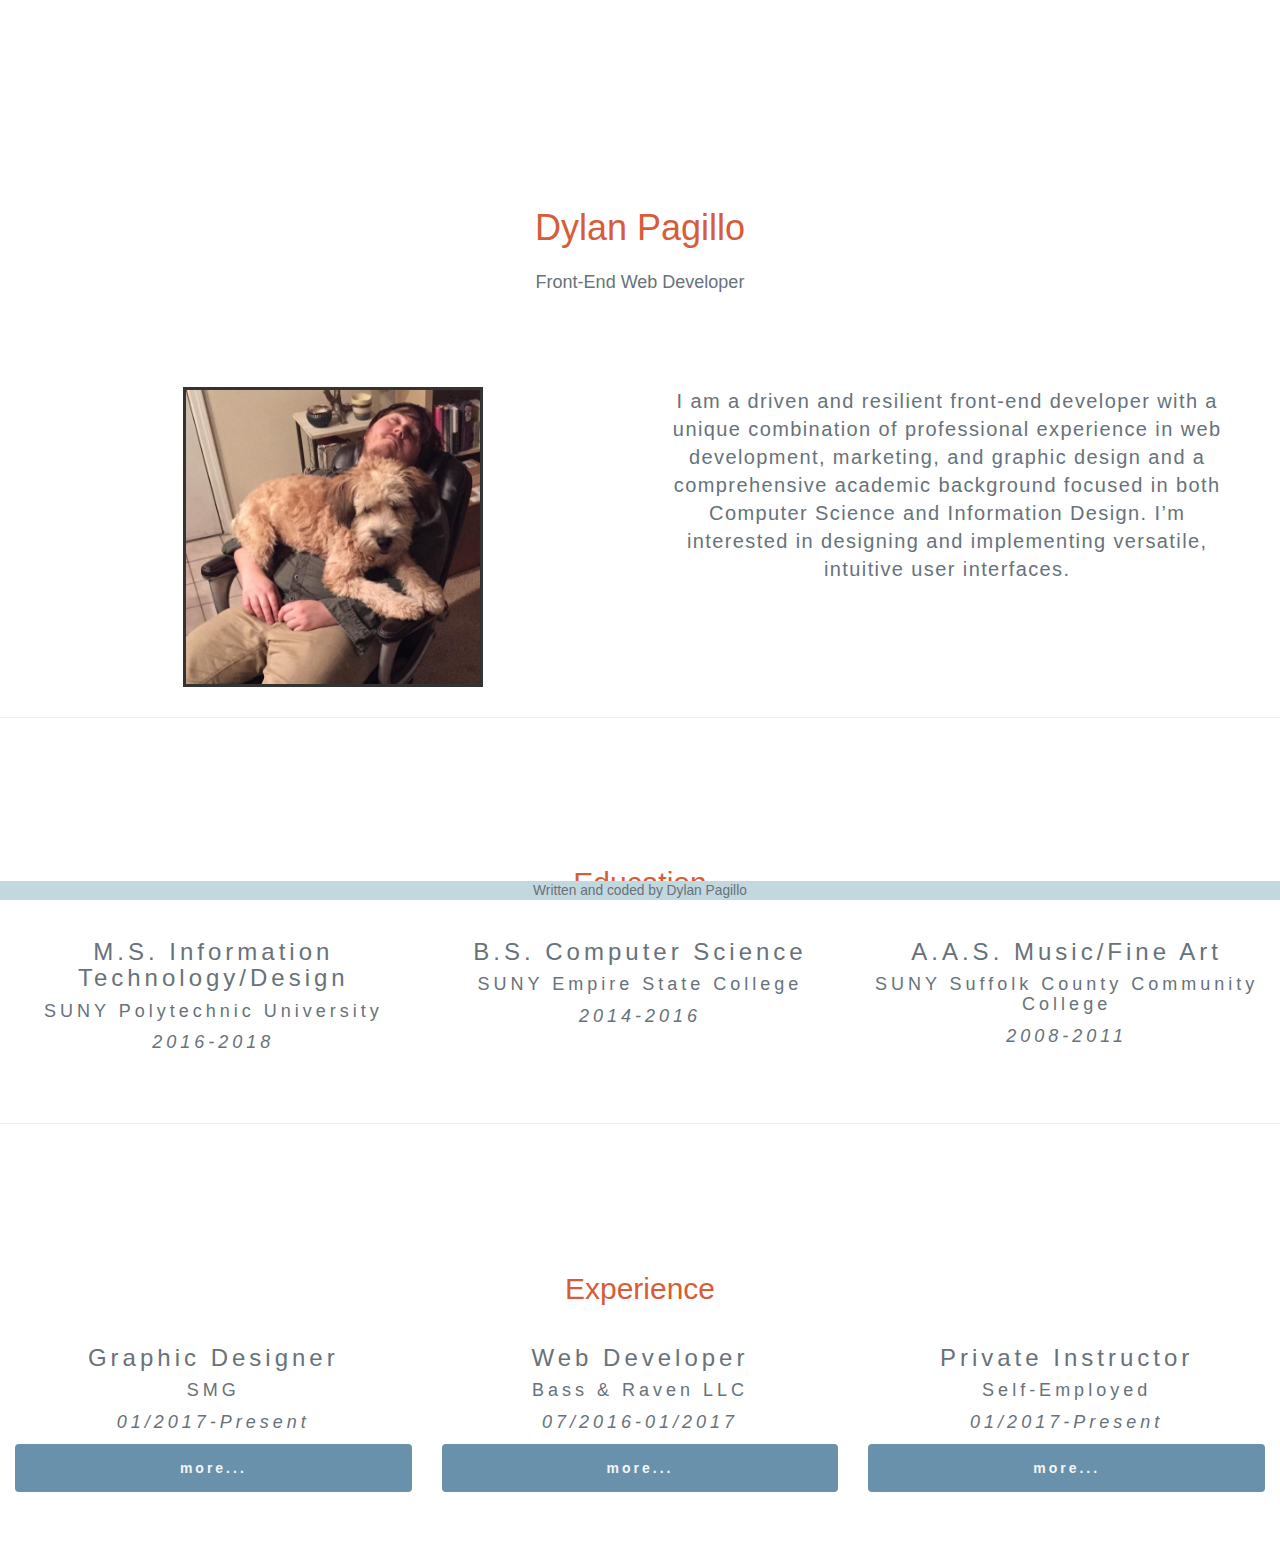
<file: Portfolio_Page.html>
<!DOCTYPE html>
<html>
<head>
 
  <title>Dylan Pagillo</title>
   <link rel='stylesheet prefetch' href='https://cdnjs.cloudflare.com/ajax/libs/twitter-bootstrap/3.3.7/css/bootstrap.min.css'>
<link rel='stylesheet prefetch' href='https://cdnjs.cloudflare.com/ajax/libs/animate.css/3.5.2/animate.min.css'>
 <script src="https://ajax.googleapis.com/ajax/libs/jquery/3.2.1/jquery.min.js"></script>
  <script src="https://maxcdn.bootstrapcdn.com/bootstrap/3.3.7/js/bootstrap.min.js"></script>
    <link rel="stylesheet" type="text/css" href="portfolio.css">

</head>
<body>
<div class="page containter-fluid">
  <div class="row">
    <div class="col-xs-12">

      <h1 class="animated fadeInDown">
        Dylan Pagillo
        </h1>


      <div>
        <h4 class="animated fadeInDown">
          Front-End Web Developer
         </h4>

      </div>
      <!-- <img class="img img-responsive center-block animated fadeIn" width="600" height="364.5394736842105" src="https://consequenceofsound.files.wordpress.com/2015/11/andrew-bird-world-tour-2015.png"/> -->


    </div>
  </div>


  <!-- information -->
  <div class="bio animated fadeInUp">
    <div class="col-xs-12 col-sm-12 col-md-6">
      <img class="img img-responsive center-block animated fadeIn" width="300" height="182.269736842" src="Dylan and Peggy on Chair.jpg"/>
    </div>

    <div class="col-xs-12 col-sm-12 col-md-6">
      <p>
        I am a driven and resilient front-end developer with a unique combination of professional experience in web development, marketing, and graphic design and a comprehensive academic background focused in both Computer Science and Information Design. I’m interested in designing and implementing versatile, intuitive user interfaces.</p>
    </div>
  </div>

  <hr width="100%" margin:3%;>

  <div class="animated fadeIn">
    <h2>Education</h2>
    <h3></h3>
  </div>

  
    <div class="disc col-xs-12 col-sm-4 col-md-4 animated bounceInLeft">
          <h3>M.S. Information Technology/Design</h3>
          <h4>SUNY Polytechnic University</h4>
      <h4><em>2016-2018</em></h4>
      <br>

    </div>

 <div class="disc col-xs-12 col-sm-4 col-md-4 animated bounceInUp">
          <h3>B.S. Computer Science</h3>
          <h4>SUNY Empire State College</h4>
      <h4><em>2014-2016</em></h4>
      <br>

    </div>

    <div class="disc col-xs-12 col-sm-4 col-md-4 animated bounceInRight">
          <h3>A.A.S. Music/Fine Art</h3>
          <h4>SUNY Suffolk County Community College</h4>
      <h4><em>2008-2011</em></h4>
      <br>

    </div>

  <hr width="100%" margin:2%;>

<!--   Work History -->

   <div class="animated fadeIn">
    <h2>Experience</h2>
    <h3></h3>
  </div>

  
    <div class="disc col-xs-12 col-sm-4 col-md-4 colour-5 animated bounceInLeft">
          <h3>Graphic Designer</h3>
          <h4>SMG</h4>
      <h4><em>01/2017-Present</em></h4>


 <a href="#demo" class="btn btn-info center-block" data-toggle="collapse">more...</a>
  <div id="demo" class="collapse">
       <p>Coordinate and execute marketing and design projects across multiple departments, working with the sales and project management teams to design and develop effective marketing materials (digital and print). Design, maintain, and update the company website using Wordpress, utilizing A/B testing and optimum design practices.</p>
  </div>


      <br>

    </div>

   <div class="disc col-xs-12 col-sm-4 col-md-4 colour-5 animated bounceInUp">
          <h3>Web Developer</h3>
          <h4>Bass & Raven LLC</h4>
      <h4><em>07/2016-01/2017</em></h4>

 <a href="#demo1" class="btn btn-info center-block buttonColor" data-toggle="collapse">more...</a>
  <div id="demo1" class="collapse">
   <p>Maintained existing website as well as developed design and content updates (weekly/monthly specials, email campaigns, banners, adding & updating product listings, etc.) Trained and supervised Marketing interns. Provided sales and traffic insight via Google Analytics. Coordinated with Senior Software Engineer to develop internal ecommerce applications in order to create solutions to web-based issues,.</p>
  </div>

      <br>

    </div>

    <div class="disc col-xs-12 col-sm-4 col-md-4 colour-5 animated bounceInRight">
          <h3>Private Instructor</h3>
          <h4>Self-Employed</h4>
      <h4><em>01/2017-Present</em></h4>

 <a href="#demo2" class="btn btn-info center-block text-center" data-toggle="collapse">more...</a>
  <div id="demo2" class="collapse">
  <p>Responsible for the coordination, planning, and instruction of private music lessons for approximately 20 students at any given time. Prepared students for state music assessments, auditions, and public performances</p>
  </div>

     
      <br>

    </div>


</div>



</body>

<footer>
<div class="footer">
  <footer class="footer">Written and coded by Dylan Pagillo</footer>
</div>
</footer>

</html>
</file>
<file: portfolio.css>
/*navbar*/

.navbar{
  background: #6991ac;
}

.navbar .navbar-nav>li>a {
  color: white;
}

.navbar .navbar-brand {
    color: #ffffff;
}

.navbar-default .navbar-toggle .icon-bar {
    background-color: white;
}

.navbar .navbar-brand>li>a {
  color: white;
}

.navbar-inverse navbar-brand{
  
}

/*********/

p {
  letter-spacing: 1.4px;
  line-height: 1.4;
  text-align: center;
  font-family: 'Raleway', sans-serif;
  color: #67727A;
  font-size:20px;
}


.page {
  min-height: 100vh;
  width: 100vw;
  overflow-y: hidden;
  overflow-x: hidden;
  margin: 0;
  padding: 0;
}


.fullscreen {
  min-height: 100vh;
  width: 100vw;
  overflow-y: hidden;
  overflow-x: hidden;
  margin: 0;
  padding: 0, 0;
}

h1 {
  font-family: 'Raleway', sans-serif;
  text-align: center;
  color: #D75c37;  margin-bottom: 2%;
  text-rendering: optimizeLegibility;
  padding-top: 10%;
  padding-bottom: -10%;

}

h2 {
  text-align: center;
    color: #D75c37;
    font-family: 'Raleway', sans-serif;
    padding-top: 10%;

    
}

h3 {
  text-align: center;
  font-family: 'Raleway', sans-serif;
    color: #67727A;
}

h4 {
  text-align: center;
  font-family: 'Raleway', sans-serif;
  margin-bottom: 3%;
  color: #67727A;

}

h5 {
  text-align: center;
  font-family: 'Raleway', sans-serif;
  margin-bottom: 3%;
  color: #67727A;

}

body {
  margin-top: 60px;
  background-color: #ffffff;
   font-size: 100%;     /* flexible baseline */
    font-size: 1.375em;  /* 22px */
    line-height: 1.4;
}

.img {
  border: solid;
}

.thick-green-border {
  border-color: green;
  border-width: 1px;
  border-style: solid;
  border-radius: 50%;
}

.fadeInUp {
  animation-duration: 1s;
}

.fadeInDown {
  animation-duration: 1s;
}

.fadeIn {
  animation-duration: 1s;
}

.bounceInLeft {
  animation-delay: 1s;
}

.bounceInUp {
  animation-delay: 1s;
}

.bounceInRight {
  animation-delay: 1s;
}

.footer {
  padding: -70%;
  margin-top: 1%;
  background-color: #C3d7df;
   color: #67727A;
  text-align: center;
  bottom:0;
  display:block;
  position:fixed;
  width: 100%;
  z-index:9;
}

.footer-text{
  padding:30%, 0;
}

.disc {
  letter-spacing: 4px;
  line-height: 2;
}

.bio {
  margin: 2%;
}

.divPad{
  padding: 3%;
}

.btn {
    padding: 14px 24px;
    border: 0 none;
    font-weight: 700;
    letter-spacing: 3px;
    background: #6991ac;
    color: #f5f5f5;
    margin-bottom: 1.1em;
}

.btn:focus, .btn:active:focus, .btn.active:focus {
    outline: 0 none;
    background: #D75c37; 
}

.btn:hover{
  background:#C3d7df;    
}





/* display this row with flex and use wrap (= respect columns' widths) */

.row-flex {
  display: flex;
  flex-wrap: wrap;
}


/* vertical spacing between columns */

[class*="col-"] {
  margin-bottom: 30px;
}

.content {
  height: 100%;
  padding: 20px 20px 10px;
  color: #fff;
}


/* Demo backgrounds and styling*/

.colour-1 {
  background: #483C46;
  color: #fff;
}

.colour-2 {
  background: #3C6E71;
}

.colour-3 {
  background: #70AE6E;
}

.colour-4 {
  background: #82204A;
}

.colour-5 {
  background: #ffffff;
}

.colour-6 {
  background: #917C78;
}

@media (max-width: 899px) {
    body {
        font-size: 120%;
    }
}

@media (max-width: 480px) {
    body {
        font-size: 120%;
    }

  .box {
  -webkit-transition: background-color 2s ease-out;
  -moz-transition: background-color 2s ease-out;
  -o-transition: background-color 2s ease-out;
  transition: background-color 2s ease-out;
}

.box:hover {
  background-color:#add8e6;
  cursor: pointer;
}

#vert{
  padding: 10%, 0;
}
</file>
